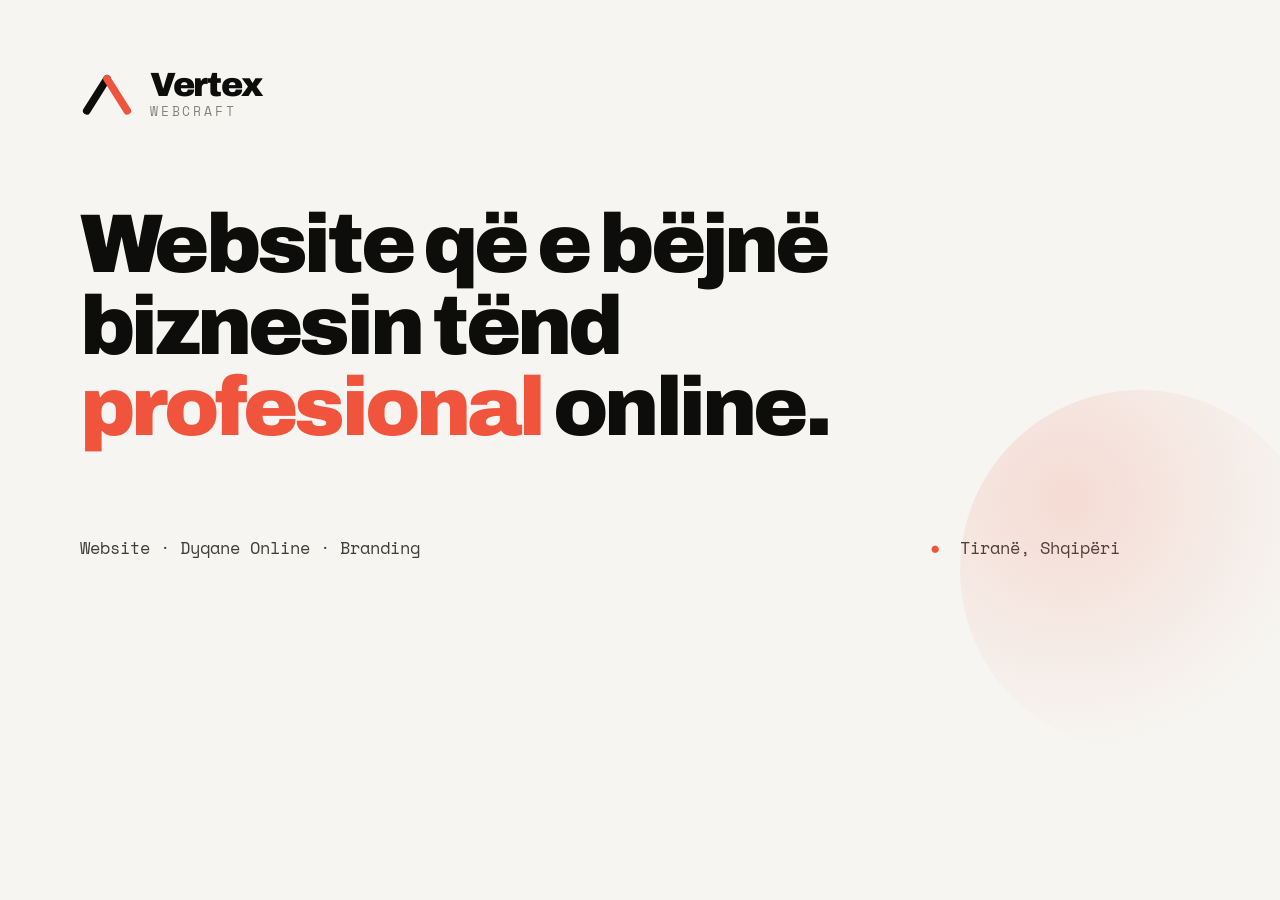
<file: og.html>
<!DOCTYPE html>
<html lang="sq">
<head>
<meta charset="UTF-8" />
<link rel="preconnect" href="https://fonts.googleapis.com" />
<link rel="preconnect" href="https://fonts.gstatic.com" crossorigin />
<link href="https://fonts.googleapis.com/css2?family=Archivo:wght@600;800;900&family=Space+Mono:wght@400&display=swap" rel="stylesheet" />
<style>
  * { margin: 0; padding: 0; box-sizing: border-box; }
  html, body { width: 1200px; height: 630px; }
  body {
    background: #F6F5F1; color: #0D0D0B; font-family: 'Archivo', sans-serif;
    padding: 70px 80px; display: flex; flex-direction: column; justify-content: space-between;
    position: relative; overflow: hidden;
  }
  .top { display: flex; align-items: center; gap: 16px; }
  .mark { width: 54px; height: 44px; }
  .brand { display: flex; flex-direction: column; line-height: .9; }
  .brand b { font-weight: 900; font-size: 2.1rem; letter-spacing: -.04em; }
  .brand small { font-family: 'Space Mono', monospace; font-size: .8rem; letter-spacing: .22em; color: #86837A; margin-top: 6px; }
  h1 { font-weight: 900; font-size: 5.2rem; line-height: .98; letter-spacing: -.045em; max-width: 18ch; }
  h1 .c { color: #F0543C; }
  .foot { display: flex; align-items: center; justify-content: space-between; font-family: 'Space Mono', monospace; font-size: 1.05rem; color: #3F3E39; }
  .foot .dot { color: #F0543C; }
  .blob { position: absolute; right: -120px; bottom: -120px; width: 360px; height: 360px; border-radius: 50%; background: radial-gradient(circle at 30% 30%, rgba(240,84,60,.16), rgba(240,84,60,0) 70%); }
</style>
</head>
<body>
  <div class="blob"></div>
  <div class="top">
    <svg class="mark" viewBox="0 0 32 26" fill="none" stroke-width="4.5" stroke-linecap="round" stroke-linejoin="round">
      <path d="M4 23 L16 4" stroke="#0D0D0B"/><path d="M16 4 L28 23" stroke="#F0543C"/>
    </svg>
    <span class="brand"><b>Vertex</b><small>WEBCRAFT</small></span>
  </div>
  <h1>Website që e bëjnë biznesin tënd <span class="c">profesional</span> online.</h1>
  <div class="foot">
    <span>Website · Dyqane Online · Branding</span>
    <span><span class="dot">●</span>&nbsp; Tiranë, Shqipëri</span>
  </div>
</body>
</html>
</file>
